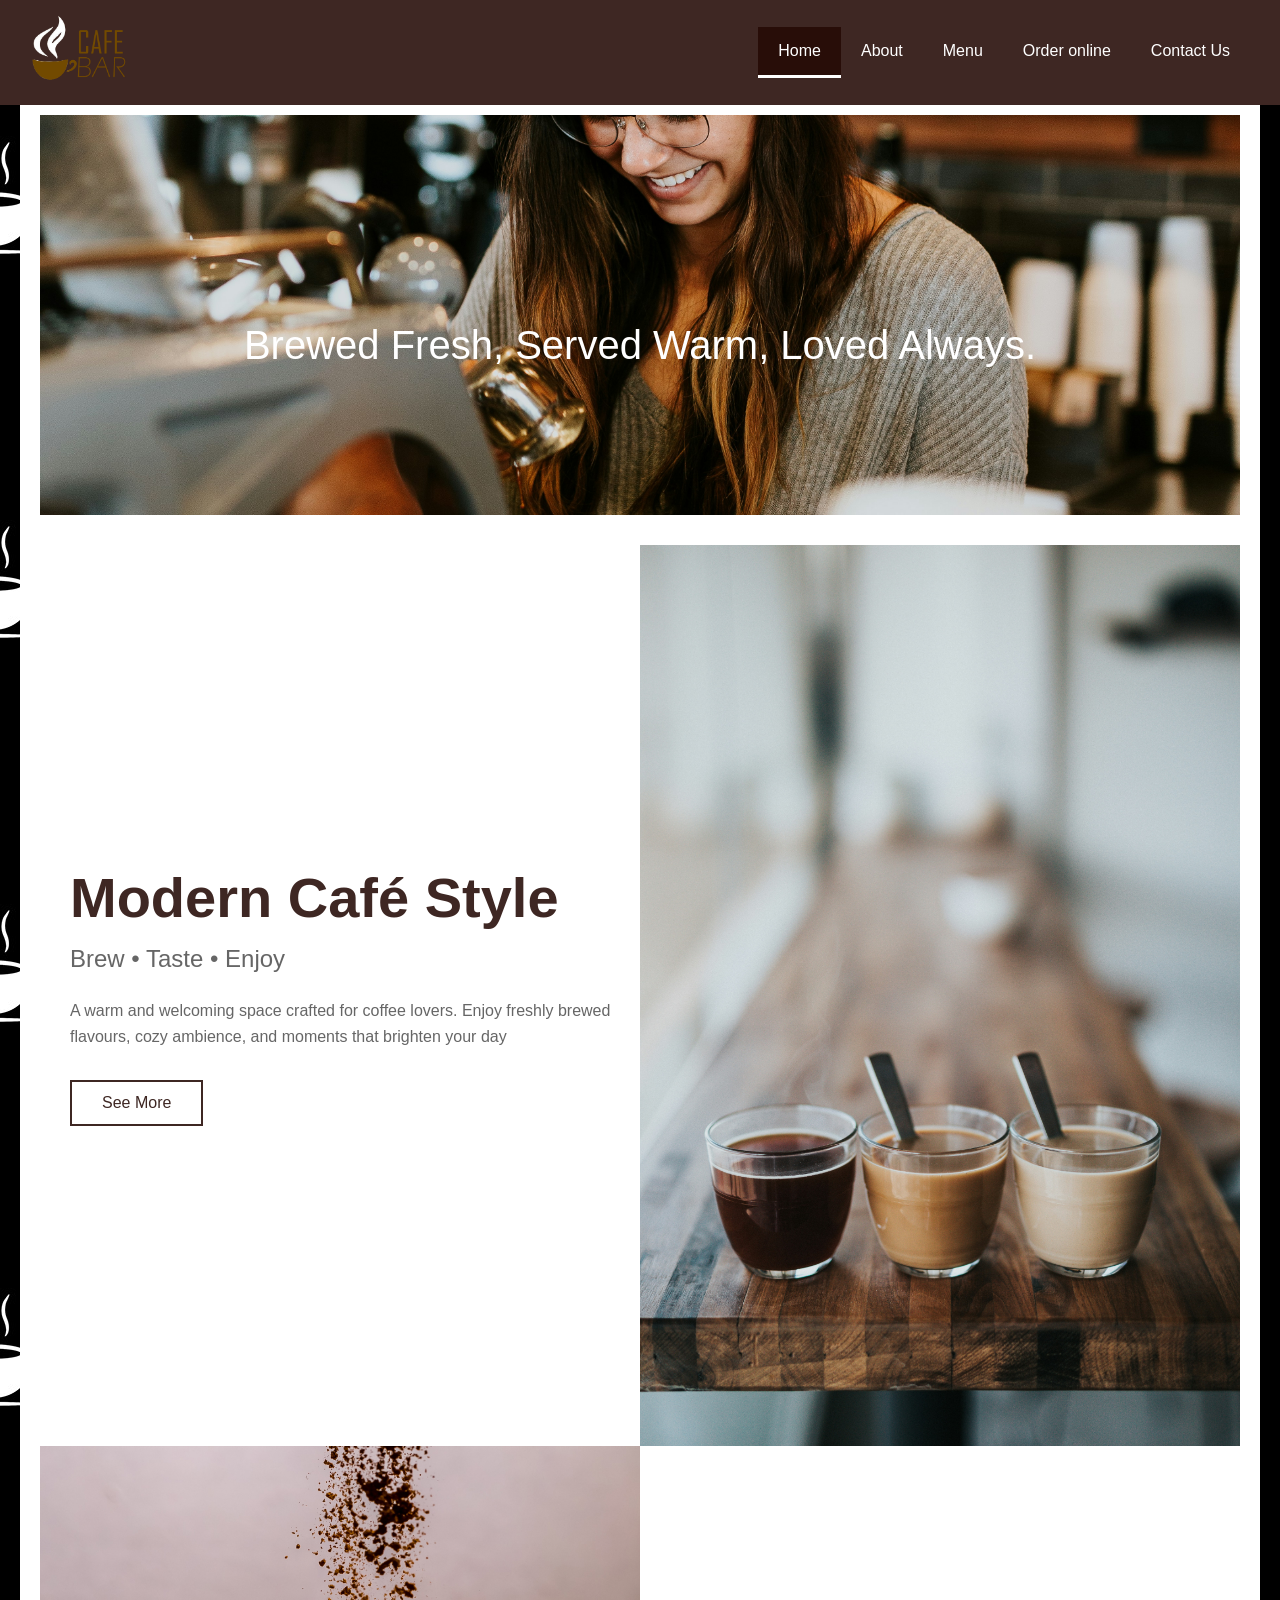
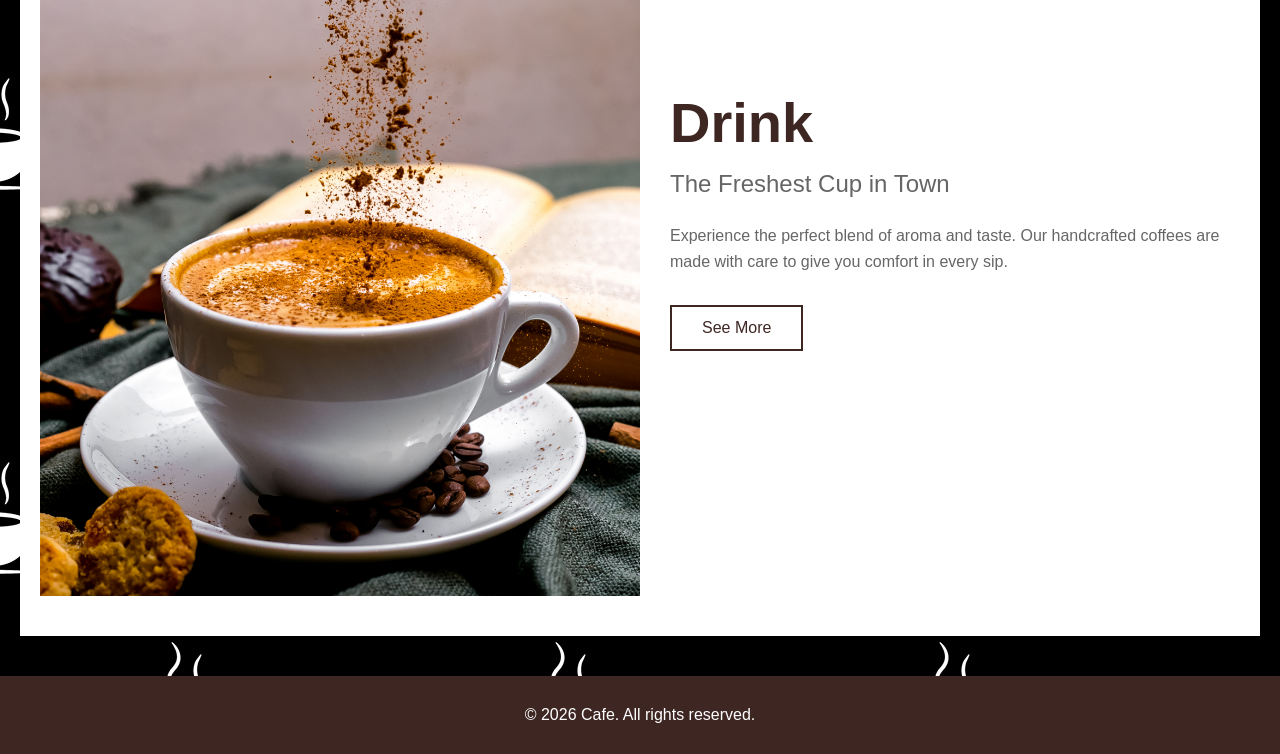
<file: index.html>
<!DOCTYPE html>
<html>
    <head>
        <title>Cafe</title>
        <link rel="stylesheet" href="css/style.css">
    </head>
    <body >
        <div class="container">
            <header>
                <div class="logo">
                    <img src="images/logo.png" alt="Cafe Logo" width="100px">
                </div>
                <div class="menu_list">
                    <ul>
                        <li><a href="index.html" class="active">Home</a></li>
                        <li><a href="about.html">About</a></li>
                        <li><a href="menu.html">Menu</a></li>
                        <li><a href="orderonline.html">Order online</a></li>
                        <li><a href="contact.html">Contact Us</a></li>
                    </ul>
                </div>
            </header>
          <article>
            <div class="index_section">
            <div class="banner_content">
<div class="banner_img">
    <img src="images/brooke-cagle-9fHMo1-5Io8-unsplash.jpg">
</div>
<div class="banner+text centerAlign">
    <span> Brewed Fresh, Served Warm, Loved Always.</span>
</div>
            </div>
            <div class="home_content">
                <div class="content_text">
                  <h2>Modern Café Style</h2>
                    <h3>Brew • Taste • Enjoy</h3>
                    <p>A warm and welcoming space crafted for coffee lovers. Enjoy freshly brewed flavours, cozy ambience, and moments that brighten your day</p>                           <a href="menu.html" class="see-more-btn" style="display: inline-block; text-decoration: none; text-align: center;">See More</a>
                </div>
                <div class="content_image">
                    <img src="images/nathan-dumlao-pnmRtTHWqDM-unsplash.jpg" alt="Artisanal Pastries">
                </div>
            </div>
            <div class="home_content">
                <div class="content_image">
                    <img src="images/2.jpg" alt="Artisanal Pastries">
                </div>
                <div class="content_text">
                  <h2>Drink</h2>
                    <h3>

The Freshest Cup in Town </h3>
                    <p>Experience the perfect blend of aroma and taste. Our handcrafted coffees are made with care to give you comfort in every sip.</p>                           <a href="menu.html" class="see-more-btn" style="display: inline-block; text-decoration: none; text-align: center;">See More</a>
                </div>
                
            </div>
            </div>
          </article>
          <footer>
            <div class="footer_content">
              <p>&copy; 2026 Cafe. All rights reserved.</p>
            </div>
          </footer>
        </div>
    </body>
</html>
</file>
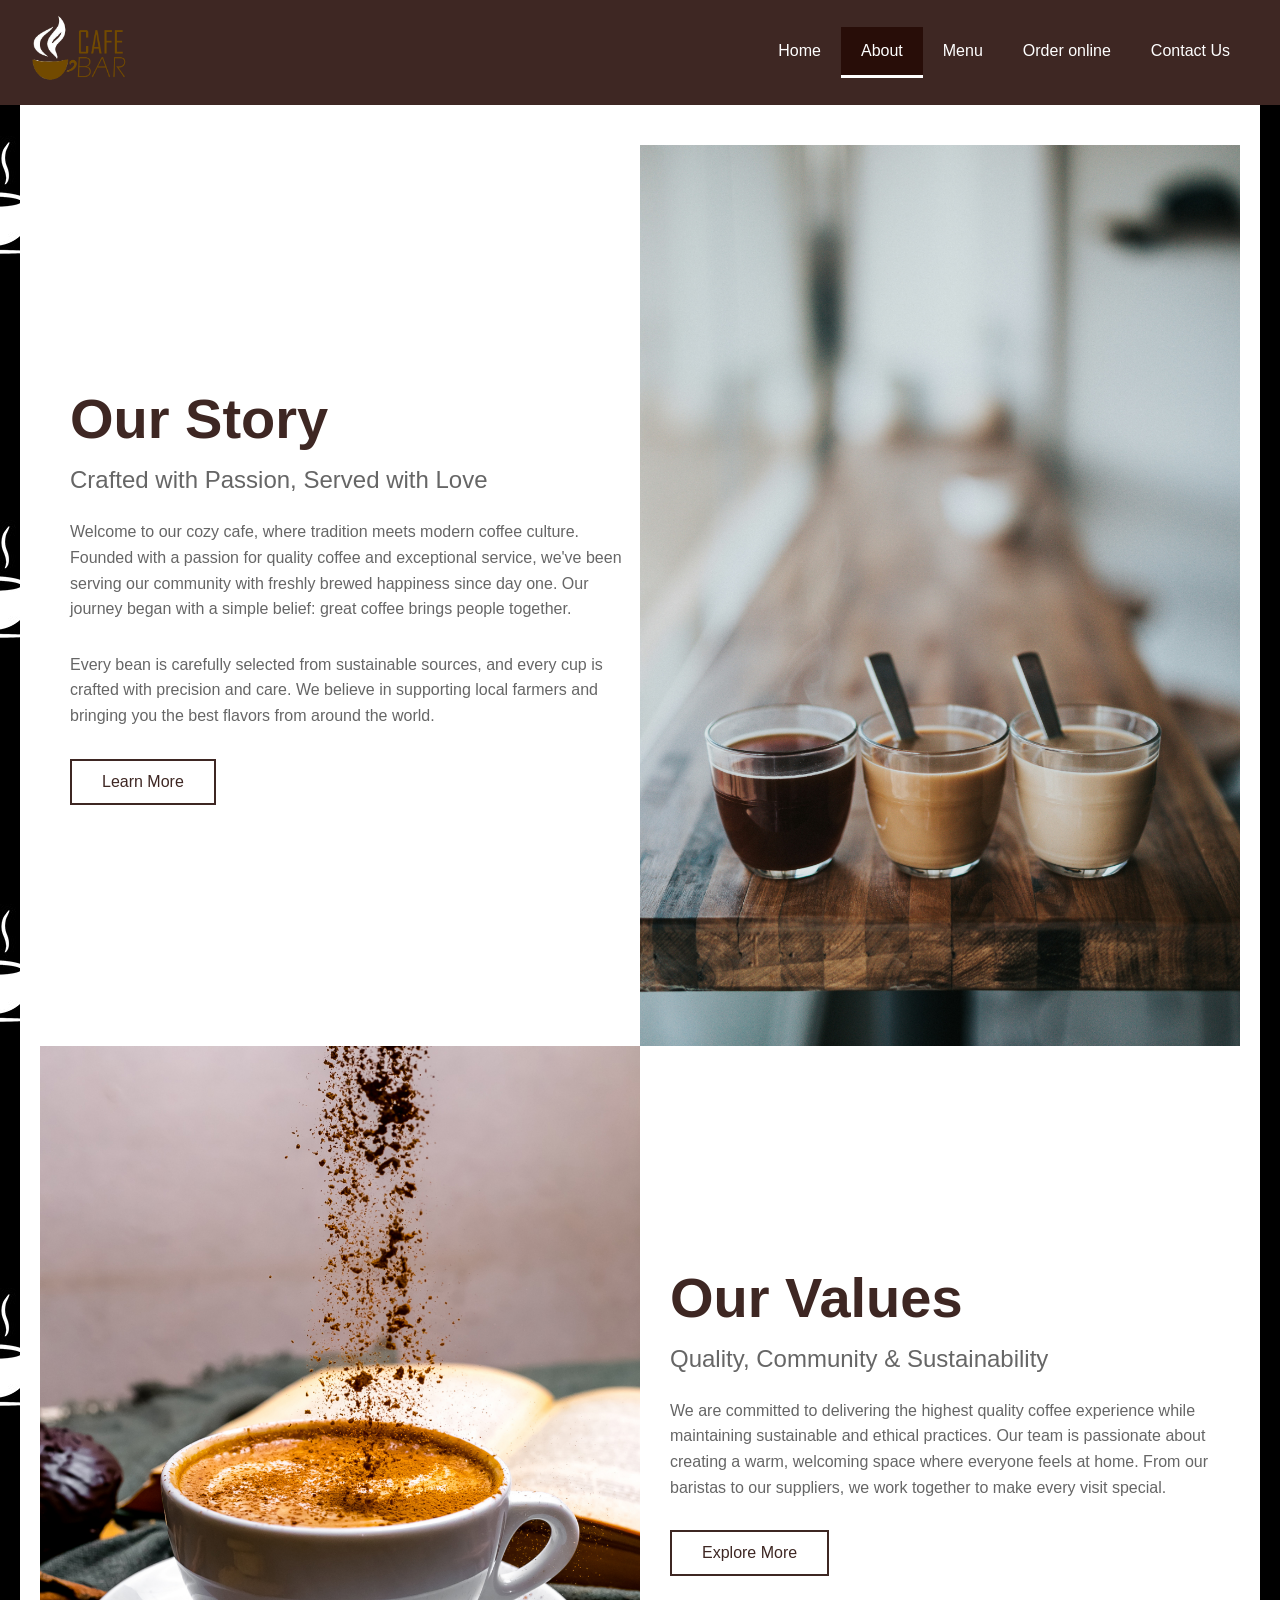
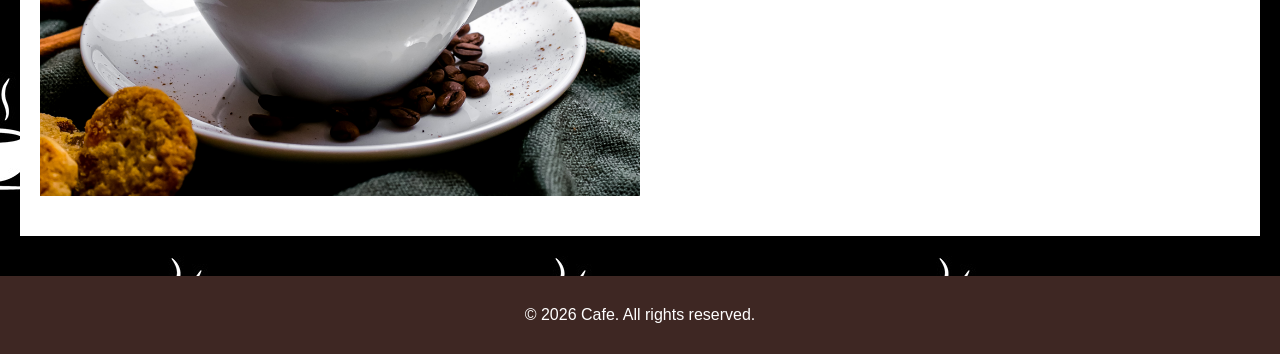
<file: about.html>
<!DOCTYPE html>
<html>
    <head>
        <title>About - Cafe</title>
        <link rel="stylesheet" href="css/style.css">
    </head>
    <body>
        <div class="container">
            <header>
                <div class="logo">
                   <img src="images/logo.png" alt="Cafe Logo" width="100px">
                </div>
                <div class="menu_list">
                    <ul>
                        <li><a href="index.html">Home</a></li>
                        <li><a href="about.html" class="active">About</a></li>
                        <li><a href="menu.html">Menu</a></li>
                        <li><a href="orderonline.html">Order online</a></li>
                        <li><a href="contact.html">Contact Us</a></li>
                    </ul>
                </div>
            </header>
            <article>
                <div class="index_section">
                    <div class="home_content">
                    <div class="content_text">
                        <h2>Our Story</h2>
                        <h3>Crafted with Passion, Served with Love</h3>
                        <p>Welcome to our cozy cafe, where tradition meets modern coffee culture. Founded with a passion for quality coffee and exceptional service, we've been serving our community with freshly brewed happiness since day one. Our journey began with a simple belief: great coffee brings people together.</p>
                        <p>Every bean is carefully selected from sustainable sources, and every cup is crafted with precision and care. We believe in supporting local farmers and bringing you the best flavors from around the world.</p>
                        <button class="see-more-btn">Learn More</button>
                    </div>
                    <div class="content_image">
                        <img src="images/nathan-dumlao-pnmRtTHWqDM-unsplash.jpg" alt="Our Cafe">
                    </div>
                </div>
                <div class="home_content">
                    <div class="content_image">
                        <img src="images/2.jpg" alt="Our Commitment">
                    </div>
                    <div class="content_text">
                        <h2>Our Values</h2>
                        <h3>Quality, Community & Sustainability</h3>
                        <p>We are committed to delivering the highest quality coffee experience while maintaining sustainable and ethical practices. Our team is passionate about creating a warm, welcoming space where everyone feels at home. From our baristas to our suppliers, we work together to make every visit special.</p>
                        <button class="see-more-btn">Explore More</button>
                    </div>
                </div>
                </div>
            </article>
            <footer>
                <div class="footer_content">
                    <p>&copy; 2026 Cafe. All rights reserved.</p>
                </div>
            </footer>
        </div>
    </body>
</html>
</file>
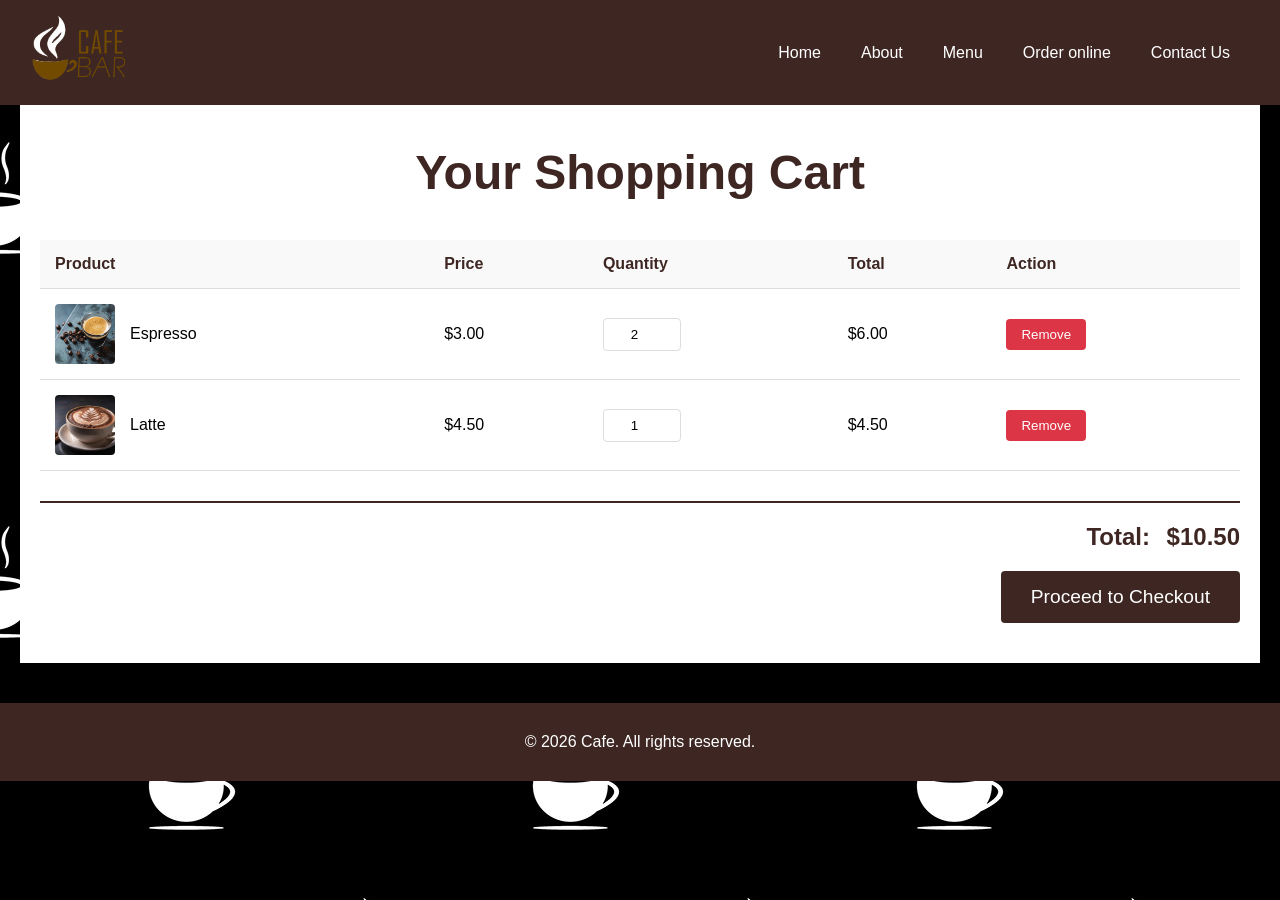
<file: addtocart.html>
<!DOCTYPE html>
<html>
    <head>
        <title>Cafe - Cart</title>
        <link rel="stylesheet" href="css/style.css">
    </head>
    <body>
        <div class="container">
            <header>
                <div class="logo">
                    <img src="images/logo.png" alt="Cafe Logo" width="100px">
                </div>
                <div class="menu_list">
                    <ul>
                        <li><a href="index.html">Home</a></li>
                        <li><a href="about.html">About</a></li>
                        <li><a href="menu.html">Menu</a></li>
                        <li><a href="orderonline.html">Order online</a></li>
                        <li><a href="contact.html">Contact Us</a></li>
                    </ul>
                </div>
            </header>
            <article>
                <div class="cart_section">
                    <h1>Your Shopping Cart</h1>
                    <div class="cart_table_container">
                        <table class="cart_table">
                            <thead>
                                <tr>
                                    <th>Product</th>
                                    <th>Price</th>
                                    <th>Quantity</th>
                                    <th>Total</th>
                                    <th>Action</th>
                                </tr>
                            </thead>
                            <tbody>
                                <tr>
                                    <td>
                                        <div class="cart_item_info">
                                            <img src="images/espresso.jpg" alt="Espresso" class="cart_item_img">
                                            <span>Espresso</span>
                                        </div>
                                    </td>
                                    <td>$3.00</td>
                                    <td>
                                        <input type="number" value="2" min="1" class="qty_input">
                                    </td>
                                    <td>$6.00</td>
                                    <td><button class="remove_btn">Remove</button></td>
                                </tr>
                                <tr>
                                    <td>
                                        <div class="cart_item_info">
                                            <img src="images/Latte.jpg" alt="Latte" class="cart_item_img">
                                            <span>Latte</span>
                                        </div>
                                    </td>
                                    <td>$4.50</td>
                                    <td>
                                        <input type="number" value="1" min="1" class="qty_input">
                                    </td>
                                    <td>$4.50</td>
                                    <td><button class="remove_btn">Remove</button></td>
                                </tr>
                            </tbody>
                        </table>
                    </div>
                    <div class="cart_summary">
                        <div class="cart_total">
                            <h3>Total: <span>$10.50</span></h3>
                        </div>
                        <button class="checkout_btn">Proceed to Checkout</button>
                    </div>
                </div>
            </article>
            <footer>
                <div class="footer_content">
                    <p>&copy; 2026 Cafe. All rights reserved.</p>
                </div>
            </footer>
        </div>
    </body>
</html>
</file>
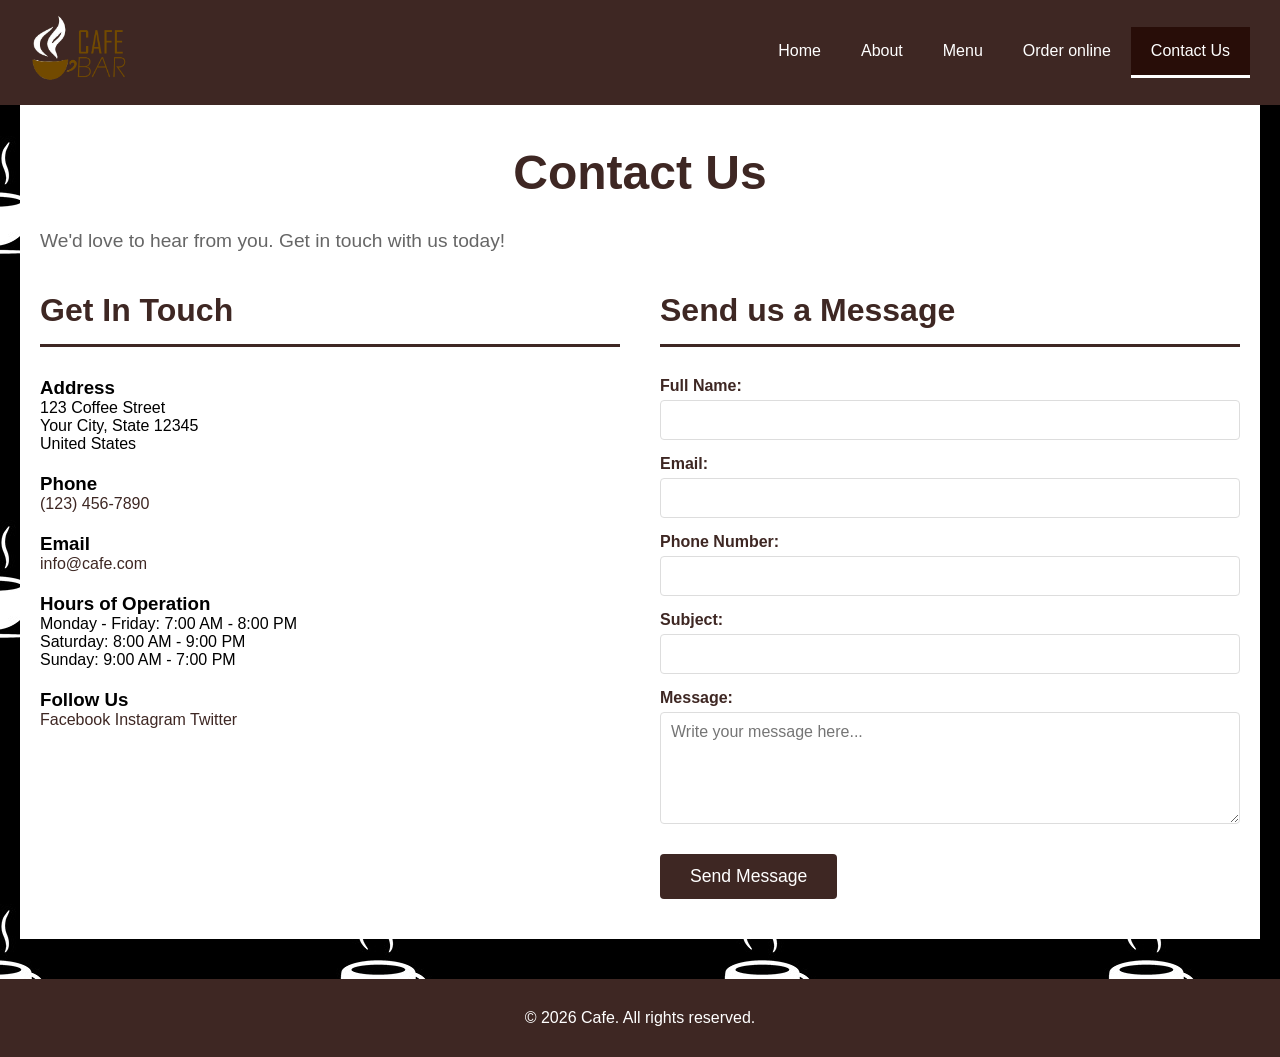
<file: contact.html>
<!DOCTYPE html>
<html>
    <head>
        <title>Contact Us - Cafe</title>
               <link rel="stylesheet" href="css/style.css">

    </head>
    <body>
        <div class="container">
            <header>
                <div class="logo">
                    <img src="images/logo.png" alt="Cafe Logo" width="100px">
                </div>
                <div class="menu_list">
                    <ul>
                        <li><a href="index.html">Home</a></li>
                        <li><a href="about.html">About</a></li>
                        <li><a href="menu.html">Menu</a></li>
                        <li><a href="orderonline.html">Order online</a></li>
                        <li><a href="contact.html" class="active">Contact Us</a></li>
                    </ul>
                </div>
            </header>
            <article>
                <div class="contact_section">
                    <h1>Contact Us</h1>
                    <p class="contact_subtitle">We'd love to hear from you. Get in touch with us today!</p>
                    
                    <div class="contact_content">
                        <div class="contact_info">
                            <h2>Get In Touch</h2>
                            
                            <div class="info_block">
                                <h3>Address</h3>
                                <p>123 Coffee Street<br>Your City, State 12345<br>United States</p>
                            </div>
                            
                            <div class="info_block">
                                <h3>Phone</h3>
                                <p><a href="tel:+1234567890">(123) 456-7890</a></p>
                            </div>
                            
                            <div class="info_block">
                                <h3>Email</h3>
                                <p><a href="mailto:info@cafe.com">info@cafe.com</a></p>
                            </div>
                            
                            <div class="info_block">
                                <h3>Hours of Operation</h3>
                                <p>Monday - Friday: 7:00 AM - 8:00 PM<br>
                                   Saturday: 8:00 AM - 9:00 PM<br>
                                   Sunday: 9:00 AM - 7:00 PM</p>
                            </div>
                            
                            <div class="info_block">
                                <h3>Follow Us</h3>
                                <div class="social_links">
                                    <a href="#" class="social_link">Facebook</a>
                                    <a href="#" class="social_link">Instagram</a>
                                    <a href="#" class="social_link">Twitter</a>
                                </div>
                            </div>
                        </div>
                        
                        <div class="contact_form_container">
                            <form class="contact_form">
                                <h2>Send us a Message</h2>
                                
                                <div class="form_group">
                                    <label for="name">Full Name:</label>
                                    <input type="text" id="name" name="name" required>
                                </div>
                                
                                <div class="form_group">
                                    <label for="email">Email:</label>
                                    <input type="email" id="email" name="email" required>
                                </div>
                                
                                <div class="form_group">
                                    <label for="phone">Phone Number:</label>
                                    <input type="tel" id="phone" name="phone">
                                </div>
                                
                                <div class="form_group">
                                    <label for="subject">Subject:</label>
                                    <input type="text" id="subject" name="subject" required>
                                </div>
                                
                                <div class="form_group">
                                    <label for="message">Message:</label>
                                    <textarea id="message" name="message" rows="5" placeholder="Write your message here..." required></textarea>
                                </div>
                                
                                <button type="submit" class="submit_btn">Send Message</button>
                            </form>
                        </div>
                    </div>
                </div>
            </article>
            <footer>
                <div class="footer_content">
                    <p>&copy; 2026 Cafe. All rights reserved.</p>
                </div>
            </footer>
        </div>
    </body>
</html>
</file>
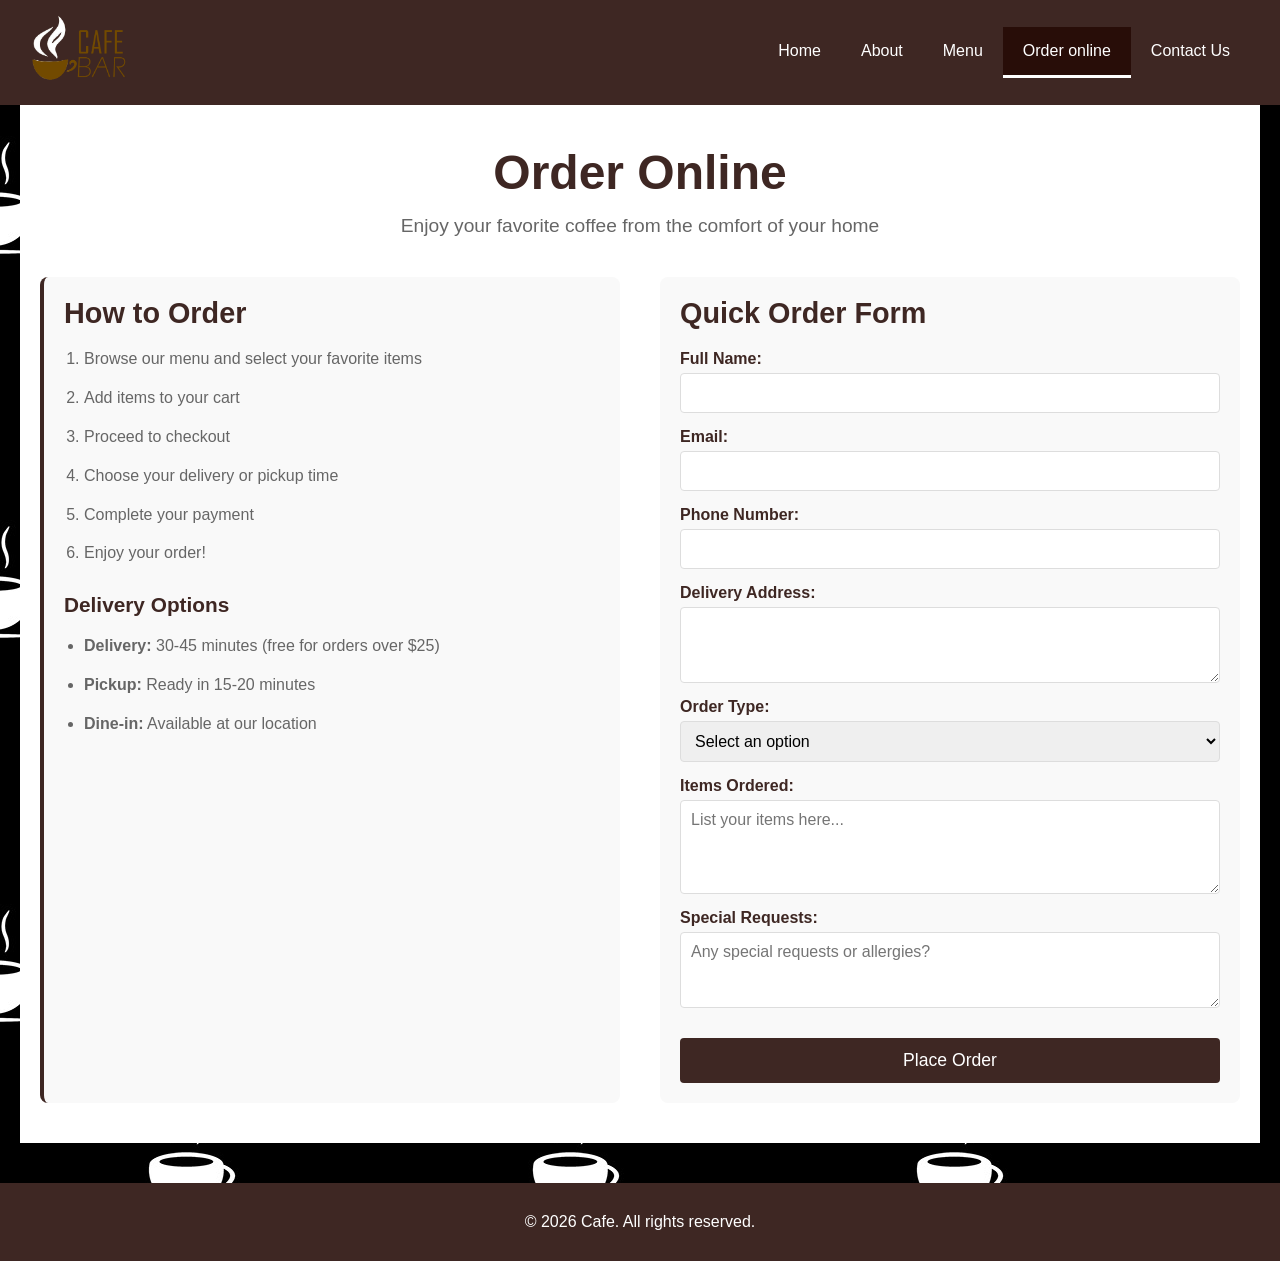
<file: orderonline.html>
<!DOCTYPE html>
<html>
    <head>
        <title>Order Online - Cafe</title>
        <link rel="stylesheet" href="css/style.css">
    </head>
    <body>
        <div class="container">
            <header>
                <div class="logo">
                   <img src="images/logo.png" alt="Cafe Logo" width="100px">
                </div>
                <div class="menu_list">
                    <ul>
                        <li><a href="index.html">Home</a></li>
                        <li><a href="about.html">About</a></li>
                        <li><a href="menu.html">Menu</a></li>
                        <li><a href="orderonline.html" class="active">Order online</a></li>
                        <li><a href="contact.html">Contact Us</a></li>
                    </ul>
                </div>
            </header>
            <article>
                <div class="order_section">
                    <h1>Order Online</h1>
                    <p class="order_subtitle">Enjoy your favorite coffee from the comfort of your home</p>
                    
                    <div class="order_content">
                        <div class="order_info">
                            <h2>How to Order</h2>
                            <ol>
                                <li>Browse our menu and select your favorite items</li>
                                <li>Add items to your cart</li>
                                <li>Proceed to checkout</li>
                                <li>Choose your delivery or pickup time</li>
                                <li>Complete your payment</li>
                                <li>Enjoy your order!</li>
                            </ol>
                            <h3>Delivery Options</h3>
                            <ul>
                                <li><strong>Delivery:</strong> 30-45 minutes (free for orders over $25)</li>
                                <li><strong>Pickup:</strong> Ready in 15-20 minutes</li>
                                <li><strong>Dine-in:</strong> Available at our location</li>
                            </ul>
                        </div>
                        
                        <div class="order_form_container">
                            <form class="order_form">
                                <h2>Quick Order Form</h2>
                                
                                <div class="form_group">
                                    <label for="name">Full Name:</label>
                                    <input type="text" id="name" name="name" required>
                                </div>
                                
                                <div class="form_group">
                                    <label for="email">Email:</label>
                                    <input type="email" id="email" name="email" required>
                                </div>
                                
                                <div class="form_group">
                                    <label for="phone">Phone Number:</label>
                                    <input type="tel" id="phone" name="phone" required>
                                </div>
                                
                                <div class="form_group">
                                    <label for="address">Delivery Address:</label>
                                    <textarea id="address" name="address" rows="3" required></textarea>
                                </div>
                                
                                <div class="form_group">
                                    <label for="order_type">Order Type:</label>
                                    <select id="order_type" name="order_type" required>
                                        <option value="">Select an option</option>
                                        <option value="delivery">Delivery</option>
                                        <option value="pickup">Pickup</option>
                                        <option value="dine_in">Dine-in</option>
                                    </select>
                                </div>
                                
                                <div class="form_group">
                                    <label for="items">Items Ordered:</label>
                                    <textarea id="items" name="items" rows="4" placeholder="List your items here..." required></textarea>
                                </div>
                                
                                <div class="form_group">
                                    <label for="special_requests">Special Requests:</label>
                                    <textarea id="special_requests" name="special_requests" rows="3" placeholder="Any special requests or allergies?"></textarea>
                                </div>
                                
                                <button type="submit" class="submit_btn">Place Order</button>
                            </form>
                        </div>
                    </div>
                </div>
            </article>
            <footer>
                <div class="footer_content">
                    <p>&copy; 2026 Cafe. All rights reserved.</p>
                </div>
            </footer>
        </div>
    </body>
</html>
</file>
<file: css/style.css>
*{
    padding: 0;
    margin: 0;
}
body{
   font-family:'Segoe UI', Tahoma, Geneva, Verdana, sans-serif;
   background: url("../images/bg.jpg");
}
.homeBg{
        background-image: url("../images/zarak-khan-69ilqMz0p1s-unsplash.jpg");
    background-repeat: no-repeat;
    background-position: center center;
    background-size: cover;
    background-attachment: fixed;
 
}
.logo{
    display: inline-block;
    font-size: 1.5em;
    font-weight: bold;
}
.menu_list{
    display: flex;
}
.menu_list ul{
    list-style-type: none;
    display: flex;
    gap: 0;
}
.menu_list ul li{
    padding: 0;
}
.menu_list ul li a{
    text-decoration: none;
    color: #fff;
    padding: 15px 20px;
    display: block;
    transition: all 0.3s ease;
}
.menu_list ul li a:hover{
    background-color: #280d08;
}
.menu_list ul li a.active{
    background-color: #280d08;
    border-bottom: 3px solid #fff;
}
header{
    display: flex;
    justify-content: space-between;
    align-items: center;
    color: #fff;
    padding: 15px 30px;
    background-color: #3E2723;
    width: 100%;
    box-sizing: border-box;
}
.index_section{
    max-width: 1200px;
    margin: 0 auto;
    padding: 40px 20px;
    background-color: #fff;
}
.banner_content{
    display: flex;
    align-items: center;
    justify-content: center;
    min-height: 400px;
    position: relative;
}
.banner_img{
    position: absolute;
    width: 100%;
    height: 100%;
    z-index: 1;
        margin-bottom: 60px;
}
.banner_img img{
    width: 100%;
    height: 100%;
    object-fit: cover;
}
.banner+text{
    position: relative;
    z-index: 2;
    display: flex;
    align-items: center;
    justify-content: center;
}
.centerAlign{
    text-align: center;
    color: #fff;
    z-index: 2;
    font-size: 40px;
}
.banner+text span{
    background-color: rgba(0, 0, 0, 0.6);
    color: #fff;
    padding: 30px 50px;
    font-size: 2em;
    border-radius: 8px;
}
.home_content{
    display: flex;
    align-items: center;
    justify-content: space-between;
  /*  padding: 40px 20px; */
    background-color: #fff;
    /*gap: 40px;*/
}
.content_text{
    flex: 1;
    padding-right: 0px;
}
.content_text h2{
    font-size: 3.5em;
    color: #3E2723;
    margin-bottom: 15px;
    font-weight: bold;
     padding-left: 30px;
}
.content_text h3{
    font-size: 1.5em;
    color: #666;
    margin-bottom: 25px;
    font-weight: normal;
        padding-left: 30px;
}
.content_text p{
    font-size: 1em;
    color: #666;
    line-height: 1.6;
    margin-bottom: 30px;
      padding-left: 30px;
}
.see-more-btn{
    padding: 12px 30px;
    border: 2px solid #3E2723;
    background-color: transparent;
    color: #3E2723;
    font-size: 1em;
    cursor: pointer;
    transition: all 0.3s ease;
      margin-left: 30px;
}
.see-more-btn:hover{
    background-color: #3E2723;
    color: #fff;
}
.content_image{
    flex: 1;
    overflow: hidden;
    border-radius: 0;
}
.content_image img{
    width: 100%;
    height: auto;
    display: block;
}
footer{
    background-color: #3E2723;
    color: #fff;
    text-align: center;
    padding: 30px 20px;
    margin-top: 40px;
}
.footer_content{
    max-width: 1200px;
    margin: 0 auto;
}
.footer_content p{
    font-size: 1em;
    margin: 0;
}
.padding_left_50px{
    padding-left: 50px;;
}
.menu_section{
    max-width: 1200px;
    margin: 0 auto;
    padding: 40px 20px;
    background-color: #fff;
}
.menu_section h1{
    text-align: center;
    font-size: 3em;
    color: #3E2723;
    margin-bottom: 50px;
}
.menu_category{
    margin-bottom: 50px;
}
.menu_category h2{
    font-size: 2em;
    color: #3E2723;
    border-bottom: 3px solid #3E2723;
    padding-bottom: 15px;
    margin-bottom: 30px;
}
.menu_items{
    display: grid;
    grid-template-columns: repeat(auto-fit, minmax(300px, 1fr));
    gap: 30px;
}
.menu_item{
    background-color: #f9f9f9;
    padding: 20px;
    border-radius: 8px;
    border-left: 4px solid #3E2723;
    transition: transform 0.3s ease, box-shadow 0.3s ease;
}
/*.menu_item:hover{
    transform: translateY(-5px);
    box-shadow: 0 5px 15px rgba(0, 0, 0, 0.1);
}*/
.item_header{
    display: flex;
    justify-content: space-between;
    align-items: center;
    margin-bottom: 10px;
}
.menu_item h3{
    font-size: 1.3em;
    color: #3E2723;
    margin: 0;
}
.price{
    font-size: 1.2em;
    color: #3E2723;
    font-weight: bold;
}
.menu_item p{
    color: #666;
    font-size: 0.95em;
    margin: 0;
    line-height: 1.5;
}
.item_image{
    width: 100%;
    height: 200px;
    overflow: hidden;
    border-radius: 8px 8px 0 0;
    margin: -20px -20px 15px -20px;
}
.item_image img{
    width: 100%;
    height: 100%;
    object-fit: cover;
}
.teaBg{
    background-image: url("../images/EnglishBreakfastTea.jpg");
    background-size: cover;
    background-position: center;
    background-repeat: no-repeat;
    border-radius: 8px 8px 0 0;
       padding-bottom: 40px;
}
.ColdBeverages{
    background-image: url("../images/ColdBeverages.jpg");
    background-size: cover;
    background-position: center;
    background-repeat: no-repeat;
    border-radius: 8px 8px 0 0;
    padding-bottom: 40px;
}
.order_section{
    max-width: 1200px;
    margin: 0 auto;
    padding: 40px 20px;
    background-color: #fff;
}
.order_section h1{
    text-align: center;
    font-size: 3em;
    color: #3E2723;
    margin-bottom: 15px;
}
.order_subtitle{
    text-align: center;
    font-size: 1.2em;
    color: #666;
    margin-bottom: 40px;
}
.order_content{
    display: grid;
    grid-template-columns: 1fr 1fr;
    gap: 40px;
    margin-top: 30px;
}
.order_info{
    padding: 20px;
    background-color: #f9f9f9;
    border-radius: 8px;
    border-left: 4px solid #3E2723;
}
.order_info h2{
    color: #3E2723;
    font-size: 1.8em;
    margin-bottom: 15px;
}
.order_info h3{
    color: #3E2723;
    font-size: 1.3em;
    margin-top: 25px;
    margin-bottom: 15px;
}
.order_info ol, .order_info ul{
    color: #666;
    line-height: 1.8;
    margin-left: 20px;
}
.order_info li{
    margin-bottom: 10px;
}
.order_form_container{
    padding: 20px;
    background-color: #f9f9f9;
    border-radius: 8px;
}
.order_form{
    display: flex;
    flex-direction: column;
}
.order_form h2{
    color: #3E2723;
    font-size: 1.8em;
    margin-bottom: 20px;
}
.form_group{
    display: flex;
    flex-direction: column;
    margin-bottom: 15px;
}
.form_group label{
    color: #3E2723;
    font-weight: bold;
    margin-bottom: 5px;
}
.form_group input,
.form_group textarea,
.form_group select{
    padding: 10px;
    border: 1px solid #ddd;
    border-radius: 4px;
    font-family: inherit;
    font-size: 1em;
}
.form_group input:focus,
.form_group textarea:focus,
.form_group select:focus{
    outline: none;
    border-color: #3E2723;
    box-shadow: 0 0 5px rgba(62, 39, 35, 0.2);
}
.submit_btn{
    padding: 12px 30px;
    background-color: #3E2723;
    color: #fff;
    border: none;
    border-radius: 4px;
    font-size: 1.1em;
    cursor: pointer;
    transition: all 0.3s ease;
    margin-top: 15px;
}
.submit_btn:hover{
    background-color: #280d08;
    transform: translateY(-2px);
    box-shadow: 0 5px 15px rgba(0, 0, 0, 0.2);
}
@media (max-width: 768px){
    .order_content{
        grid-template-columns: 1fr;
    }
}
.contact_section{
    max-width: 1200px;
    margin: 0 auto;
    padding: 40px 20px;
    background-color: #fff;
}
.contact_section h1{
    text-align: center;
    font-size: 3em;
    color: #3E2723;
    margin-bottom: 30px;
}
.contact_subtitle{
    text-alicontact_subtitlegn: center;
    font-size: 1.2em;
    color: #666;
    margin-bottom: 40px;
}
.contact_info h2, .contact_form h2{
    font-size: 2em;
    color: #3E2723;
    border-bottom: 3px solid #3E2723;
    padding-bottom: 15px;
    margin-bottom: 30px;
}
.contact_content{
    display: grid;
    grid-template-columns: 1fr 1fr;
    gap: 40px;
    margin-top: 30px;
}
.info_block{
    margin-bottom: 20px;
}
.info_block a{
    color: #3E2723;
    text-decoration: none;
}
.add-to-cart{
    padding: 12px 30px;
    background-color: #3E2723;
    color: #fff;
    border: none;
    border-radius: 4px;
    font-size: 1.1em;
    cursor: pointer;
    transition: all 0.3s ease;
    margin-top:20px;

}
.add-to-cart:hover{
    background-color: #280d08;
    transform: translateY(-2px);
    box-shadow: 0 5px 15px rgba(0, 0, 0, 0.2);


}

/* Cart Styles */
.cart_section {
    max-width: 1200px;
    margin: 0 auto;
    padding: 40px 20px;
    background-color: #fff;
    min-height: 50vh;
}
.cart_section h1 {
    text-align: center;
    font-size: 3em;
    color: #3E2723;
    margin-bottom: 40px;
}
.cart_table_container {
    overflow-x: auto;
}
.cart_table {
    width: 100%;
    border-collapse: collapse;
    margin-bottom: 30px;
}
.cart_table th, .cart_table td {
    padding: 15px;
    text-align: left;
    border-bottom: 1px solid #ddd;
}
.cart_table th {
    background-color: #f9f9f9;
    color: #3E2723;
    font-weight: bold;
}
.cart_item_info {
    display: flex;
    align-items: center;
    gap: 15px;
}
.cart_item_img {
    width: 60px;
    height: 60px;
    object-fit: cover;
    border-radius: 4px;
}
.qty_input {
    width: 60px;
    padding: 8px;
    border: 1px solid #ddd;
    border-radius: 4px;
    text-align: center;
}
.remove_btn {
    padding: 8px 15px;
    background-color: #dc3545;
    color: white;
    border: none;
    border-radius: 4px;
    cursor: pointer;
    transition: background-color 0.3s;
}
.remove_btn:hover {
    background-color: #c82333;
}
.cart_summary {
    display: flex;
    flex-direction: column;
    align-items: flex-end;
    gap: 20px;
    padding-top: 20px;
    border-top: 2px solid #3E2723;
}
.cart_total h3 {
    color: #3E2723;
    font-size: 1.5em;
}
.cart_total span {
    font-weight: bold;
    margin-left: 10px;
}
.checkout_btn {
    padding: 15px 30px;
    background-color: #3E2723;
    color: #fff;
    border: none;
    border-radius: 4px;
    font-size: 1.2em;
    cursor: pointer;
    transition: all 0.3s ease;
}
.checkout_btn:hover {
    background-color: #280d08;
    transform: translateY(-2px);
    box-shadow: 0 5px 15px rgba(0, 0, 0, 0.2);
}
</file>
